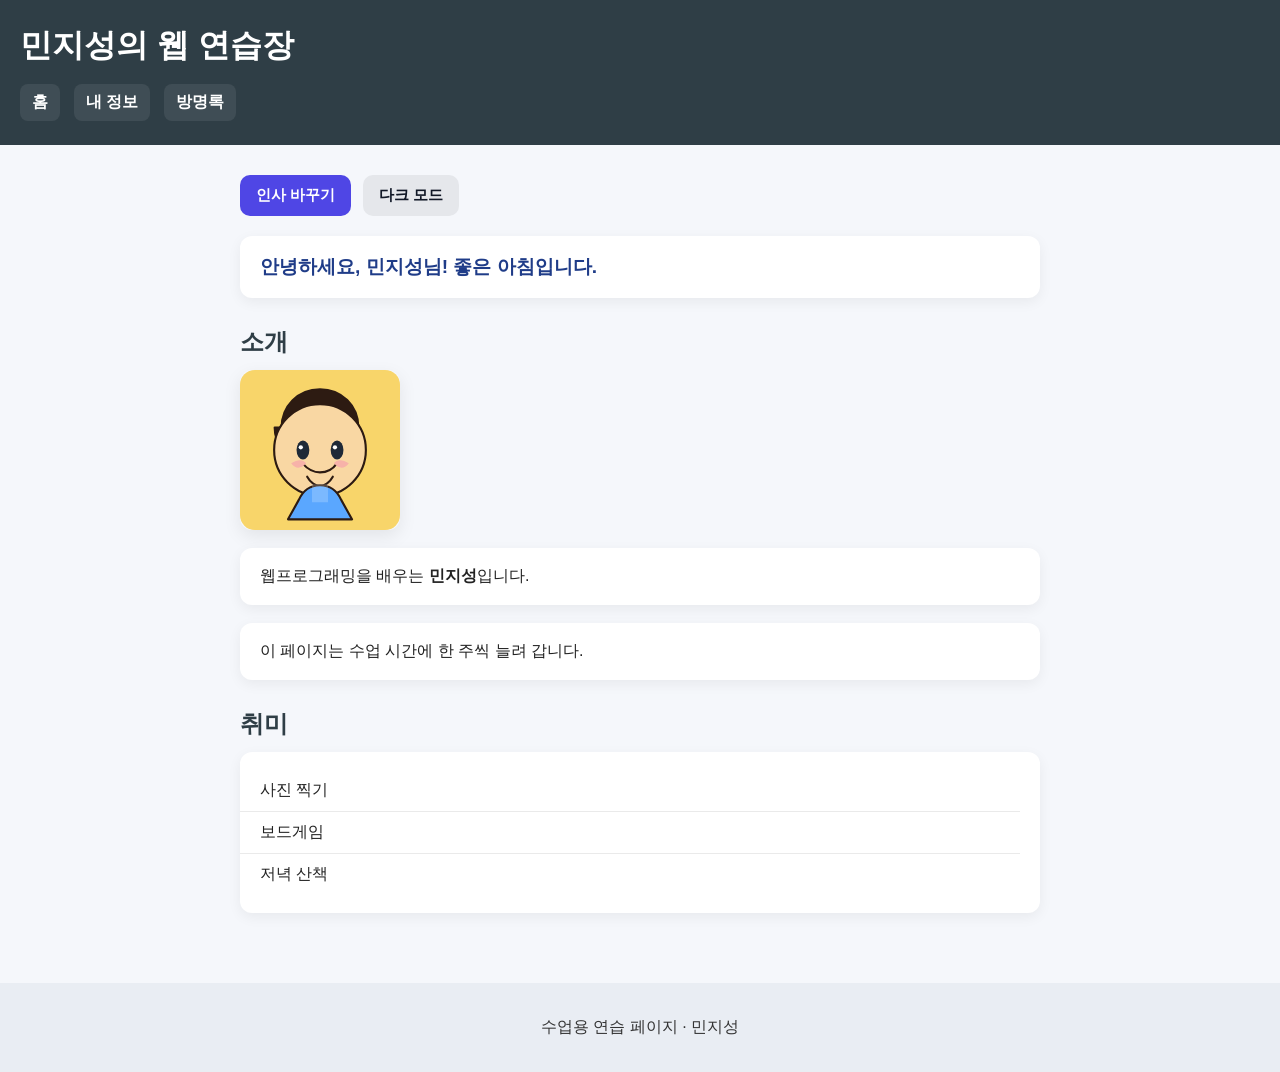
<file: index.html>
<!doctype html>
<html lang="ko">
  <head>
    <meta charset="utf-8">
    <meta name="viewport" content="width=device-width, initial-scale=1">
    <title>my-web</title>
    <link rel="stylesheet" href="styles.css">
    <script src="app.js" defer></script>
  </head>
  <body>
    <header>
      <h1>민지성의 웹 연습장</h1>
      <nav>
        <a href="index.html">홈</a>
        <a href="about.html">내 정보</a>
        <a href="guestbook.html">방명록</a>
      </nav>
    </header>
    <main>
      <div class="controls">
        <button id="changeGreetingBtn" type="button">인사 바꾸기</button>
        <button id="themeToggleBtn" type="button" aria-label="다크 모드 전환">다크 모드</button>
      </div>
      <div class="card" id="greeting">인사말을 준비 중입니다.</div>
      <h2>소개</h2>
      <img src="imges/zzanggu.svg" alt="짱구 캐릭터" width="160">
      <p class="card">웹프로그래밍을 배우는 <strong>민지성</strong>입니다.</p>
      <p class="card">이 페이지는 수업 시간에 한 주씩 늘려 갑니다.</p>
      <h2>취미</h2>
      <ul class="card">
        <li>사진 찍기</li>
        <li>보드게임</li>
        <li>저녁 산책</li>
      </ul>
    </main>
    <footer>
      <p>수업용 연습 페이지 · 민지성</p>
    </footer>
  </body>
</html>
</file>
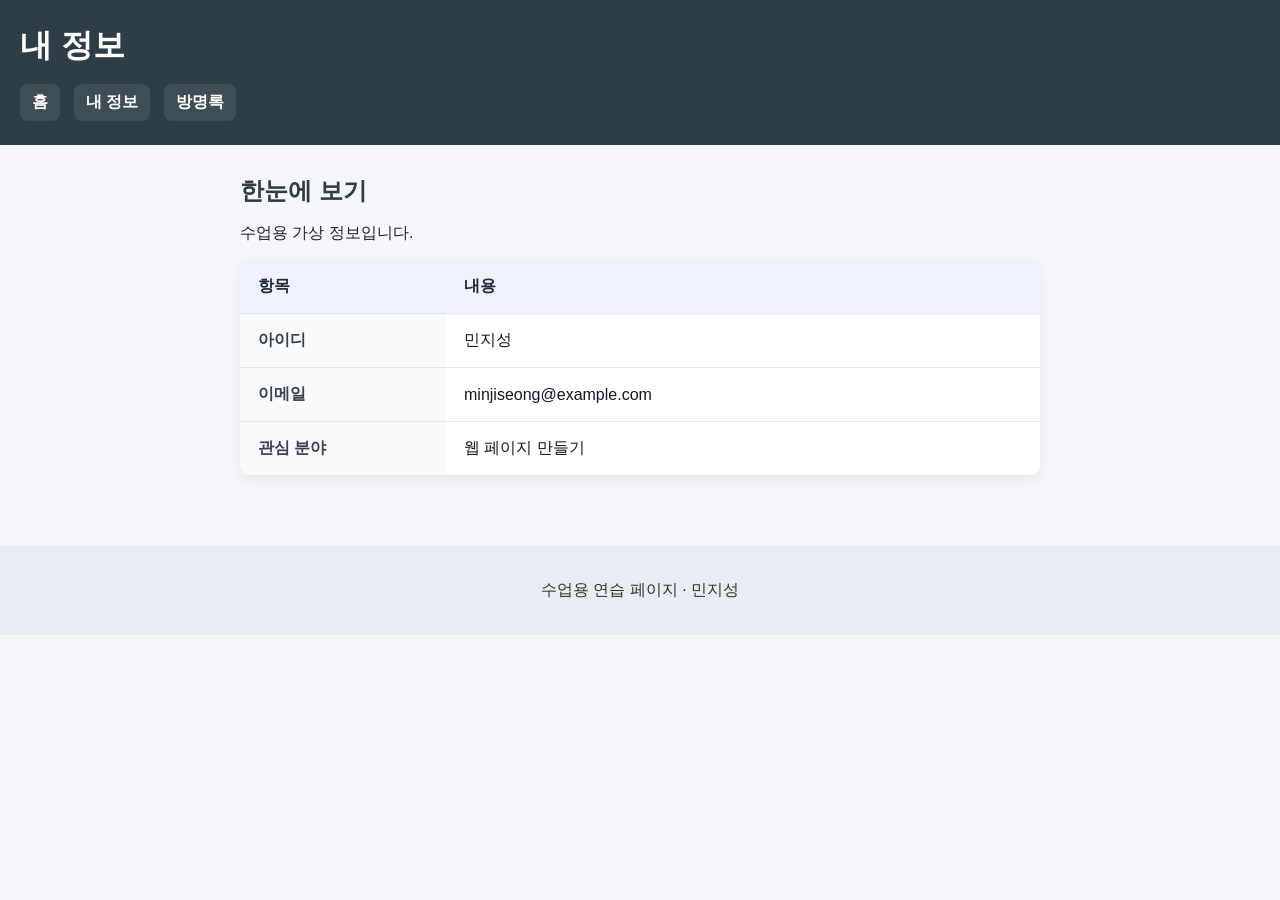
<file: about.html>
<!doctype html>
<html lang="ko">
  <head>
    <meta charset="utf-8">
    <meta name="viewport" content="width=device-width, initial-scale=1">
    <title>my-web · 내 정보</title>
    <link rel="stylesheet" href="styles.css">
    <script src="app.js" defer></script>
  </head>
  <body>
    <header>
      <h1>내 정보</h1>
      <nav>
        <a href="index.html">홈</a>
        <a href="about.html">내 정보</a>
        <a href="guestbook.html">방명록</a>
      </nav>
    </header>
    <main>
      <h2>한눈에 보기</h2>
      <p>수업용 가상 정보입니다.</p>
      <table class="info-table">
        <thead>
          <tr>
            <th scope="col">항목</th>
            <th scope="col">내용</th>
          </tr>
        </thead>
        <tbody>
          <tr>
            <td class="info-label">아이디</td>
            <td class="info-value">민지성</td>
          </tr>
          <tr>
            <td class="info-label">이메일</td>
            <td class="info-value">minjiseong@example.com</td>
          </tr>
          <tr>
            <td class="info-label">관심 분야</td>
            <td class="info-value">웹 페이지 만들기</td>
          </tr>
        </tbody>
      </table>
    </main>
    <footer>
      <p>수업용 연습 페이지 · 민지성</p>
    </footer>
  </body>
</html>
</file>
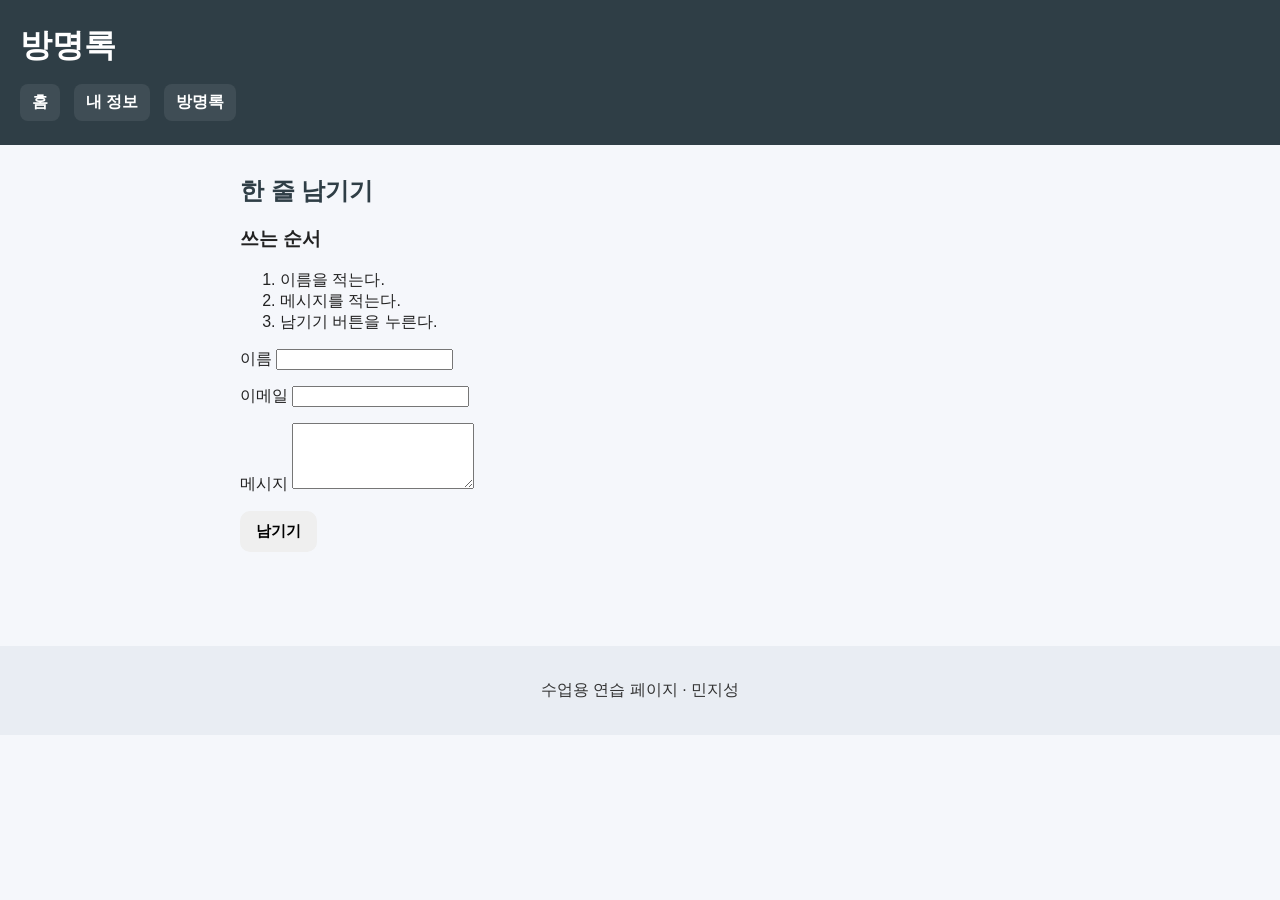
<file: guestbook.html>
<!doctype html>
<html lang="ko">
  <head>
    <meta charset="utf-8">
    <meta name="viewport" content="width=device-width, initial-scale=1">
    <title>my-web · 방명록</title>
    <link rel="stylesheet" href="styles.css">
    <script src="app.js" defer></script>
  </head>
  <body>
    <header>
      <h1>방명록</h1>
      <nav>
        <a href="index.html">홈</a>
        <a href="about.html">내 정보</a>
        <a href="guestbook.html">방명록</a>
      </nav>
    </header>
    <main>
      <h2>한 줄 남기기</h2>
      <h3>쓰는 순서</h3>
      <ol>
        <li>이름을 적는다.</li>
        <li>메시지를 적는다.</li>
        <li>남기기 버튼을 누른다.</li>
      </ol>
      <form id="guestbookForm">
        <p>
          <label for="name">이름</label>
          <input id="name" type="text" required>
        </p>
        <p>
          <label for="email">이메일</label>
          <input id="email" type="email" required>
        </p>
        <p>
          <label for="message">메시지</label>
          <textarea id="message" rows="4" required></textarea>
        </p>
        <button type="submit">남기기</button>
      </form>

      <div id="guestbookList" class="guestbook-list" aria-live="polite"></div>
    </main>
    <footer>
      <p>수업용 연습 페이지 · 민지성</p>
    </footer>
  </body>
</html>
</file>
<file: styles.css>
body {
  margin: 0;
  font-family: 'Segoe UI', sans-serif;
  background: #f5f7fb;
  color: #222;
  transition: background 0.3s ease, color 0.3s ease;
}

body.dark {
  background: #111827;
  color: #e5e7eb;
}

header {
  background: #2f3e46;
  color: #fff;
  padding: 24px 20px;
}

body.dark header {
  background: #1f2937;
}

.header-actions {
  margin-top: 16px;
}

header h1 {
  margin: 0;
  font-size: 2rem;
}

nav {
  margin-top: 16px;
  display: flex;
  gap: 14px;
  flex-wrap: wrap;
}

nav a {
  color: #fff;
  text-decoration: none;
  font-weight: 600;
  padding: 8px 12px;
  border-radius: 8px;
  background: rgba(255, 255, 255, 0.08);
}

nav a:hover {
  background: rgba(255, 255, 255, 0.18);
}

main {
  max-width: 800px;
  margin: 30px auto;
  padding: 0 20px 40px;
}

.controls {
  display: flex;
  gap: 12px;
  flex-wrap: wrap;
  margin: 20px 0;
}

button {
  border: none;
  border-radius: 10px;
  padding: 10px 16px;
  font-size: 0.95rem;
  font-weight: 700;
  cursor: pointer;
  transition: transform 0.2s ease, opacity 0.2s ease;
}

button:hover {
  transform: translateY(-1px);
}

#changeGreetingBtn {
  background: #4f46e5;
  color: #fff;
}

#themeToggleBtn {
  background: #e5e7eb;
  color: #111827;
}

body.dark #themeToggleBtn {
  background: #374151;
  color: #f9fafb;
}

.card {
  background: #fff;
  border-radius: 12px;
  box-shadow: 0 4px 14px rgba(0, 0, 0, 0.06);
  padding: 18px 20px;
  margin: 18px 0;
}

body.dark .card,
body.dark ul.card,
body.dark .guestbook-item {
  background: #1f2937;
  box-shadow: 0 4px 14px rgba(0, 0, 0, 0.25);
}

body.dark table,
body.dark th,
body.dark td,
body.dark input,
body.dark textarea,
body.dark label,
body.dark form {
  color: #e5e7eb;
}

body.dark input,
body.dark textarea {
  background: #111827;
  border: 1px solid #374151;
}

body.dark label {
  font-weight: 600;
}

#greeting {
  font-size: 1.2rem;
  font-weight: 700;
  color: #1f3c88;
}

body.dark #greeting {
  color: #bfdbfe;
}

h2 {
  margin-top: 28px;
  margin-bottom: 12px;
  color: #2f3e46;
}

body.dark h2 {
  color: #e5e7eb;
}

img {
  display: block;
  width: 160px;
  border-radius: 12px;
  box-shadow: 0 6px 18px rgba(0, 0, 0, 0.08);
}

ul.card {
  list-style: none;
  padding-left: 0;
  margin: 0;
  background: #fff;
  border-radius: 12px;
  box-shadow: 0 4px 14px rgba(0, 0, 0, 0.06);
}

ul.card li {
  padding: 10px 20px;
  border-bottom: 1px solid #eaeaea;
}

body.dark ul.card li {
  border-bottom: 1px solid #374151;
}

ul.card li:last-child {
  border-bottom: none;
}

.guestbook-list {
  margin-top: 24px;
  display: flex;
  flex-direction: column;
  gap: 16px;
}

.guestbook-item {
  background: #fff;
  border-radius: 12px;
  box-shadow: 0 4px 14px rgba(0, 0, 0, 0.06);
  padding: 18px 20px;
}

.info-table {
  width: 100%;
  border-collapse: collapse;
  background: #fff;
  border-radius: 12px;
  overflow: hidden;
  box-shadow: 0 4px 14px rgba(0, 0, 0, 0.06);
}

.info-table th,
.info-table td {
  padding: 16px 18px;
  border-bottom: 1px solid #e5e7eb;
  text-align: left;
  vertical-align: middle;
}

.info-table thead th {
  background: #eef2ff;
  color: #1f2937;
  font-size: 1rem;
  font-weight: 700;
}

.info-table .info-label {
  width: 170px;
  font-weight: 700;
  color: #374151;
  background: #f8fafc;
}

.info-table .info-value {
  color: #111827;
}

body.dark .info-table {
  background: #1f2937;
  box-shadow: 0 4px 14px rgba(0, 0, 0, 0.25);
}

body.dark .info-table th,
body.dark .info-table td {
  border-bottom: 1px solid #374151;
}

body.dark .info-table thead th {
  background: #1e293b;
  color: #e5e7eb;
}

body.dark .info-table .info-label {
  background: #111827;
  color: #e5e7eb;
}

body.dark .info-table .info-value {
  color: #f3f4f6;
}

.guestbook-name {
  font-weight: 700;
  margin: 0 0 6px;
}

.guestbook-email {
  color: #6b7280;
  margin: 0 0 8px;
  font-size: 0.9rem;
}

body.dark .guestbook-email {
  color: #cbd5e1;
}

.guestbook-message {
  margin: 0;
  line-height: 1.6;
}

footer {
  background: #e9edf3;
  padding: 18px 20px;
  text-align: center;
  color: #333;
}

body.dark footer {
  background: #1f2937;
  color: #e5e7eb;
}
</file>
